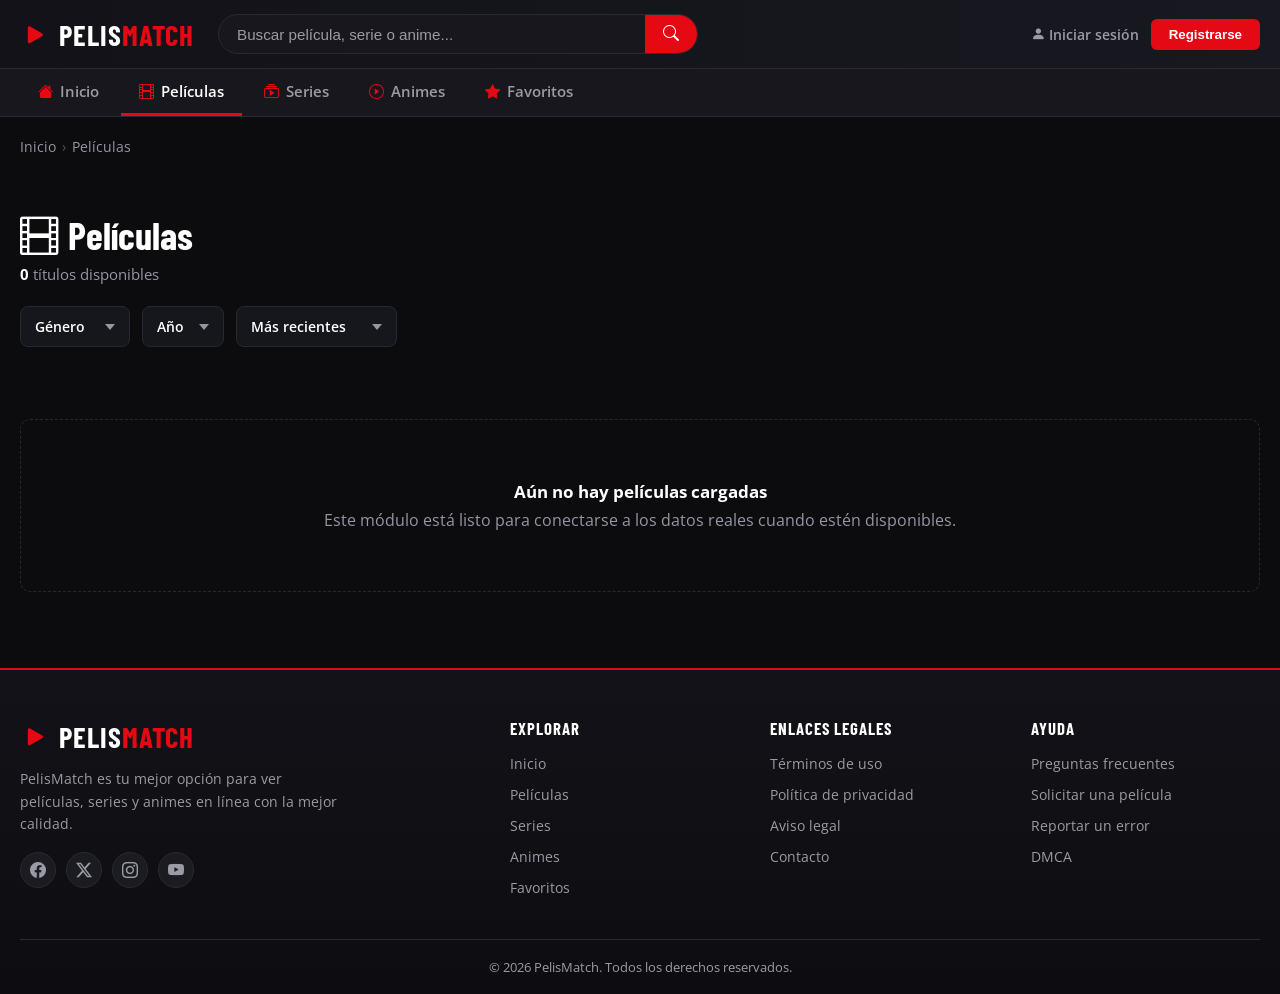
<file: Frontend/peliculas.html>
<!DOCTYPE html>
<html lang="es">

<head>
    <meta charset="UTF-8">
    <meta name="viewport" content="width=device-width, initial-scale=1.0">
    <title>Películas - PelisMatch</title>
    <link rel="stylesheet" href="assets/css/styles.css">
    <link rel="stylesheet" href="assets/css/peliculas.css">
    <link
        href="https://fonts.googleapis.com/css2?family=Barlow+Condensed:wght@600;700&family=Open+Sans:wght@400;600&display=swap"
        rel="stylesheet">
    <link href="https://cdn.jsdelivr.net/npm/bootstrap-icons@1.11.3/font/bootstrap-icons.min.css" rel="stylesheet">
</head>

<body>

   
    <header class="header">
        <div class="header-topbar">
            <div class="container header-topbar-inner">
                <a href="index.html" class="logo">
                    <i class="bi bi-play-fill logo-icon"></i>
                    <span>Pelis<span class="logo-accent">Match</span></span>
                </a>

                <div class="search-box">
                    <input type="text" id="buscarInput" placeholder="Buscar película, serie o anime...">
                    <button class="btn-buscar" id="buscarBtn" aria-label="Buscar">
                        <i class="bi bi-search"></i>
                    </button>
                </div>

                <div class="header-actions">
                    <a href="#" class="btn-login"><i class="bi bi-person-fill"></i> Iniciar sesión</a>
                    <button class="btn-registro" id="favoritosBtn">Registrarse</button>
                </div>
            </div>
        </div>
        <nav class="header-nav">
            <div class="container nav-inner">
                <a href="index.html" class="nav-link"><i class="bi bi-house-fill"></i> Inicio</a>
                <a href="peliculas.html" class="nav-link active"><i class="bi bi-film"></i> Películas</a>
                <a href="series.html" class="nav-link"><i class="bi bi-collection-play"></i> Series</a>
                <a href="animes.html" class="nav-link"><i class="bi bi-play-circle"></i> Animes</a>
                <a href="#" class="nav-link"><i class="bi bi-star-fill"></i> Favoritos</a>
            </div>
        </nav>
    </header>

    <!-- ====== BODY ====== -->
    <main class="main">
        <div class="container">

            <!-- Breadcrumb -->
            <p class="breadcrumb">
                <a href="index.html">Inicio</a><span class="breadcrumb-sep">›</span>Películas
            </p>

            <!-- Encabezado de la página -->
            <section class="section peliculas-header">
                <h1 class="page-title"><i class="bi bi-film"></i> Películas</h1>
                <p class="page-count"><strong id="total-count">0</strong> títulos disponibles</p>

                <div class="filters">
                    <select id="filtro-genero">
                        <option value="">Género</option>
                        <option value="accion">Acción</option>
                        <option value="comedia">Comedia</option>
                        <option value="drama">Drama</option>
                        <option value="terror">Terror</option>
                    </select>
                    <select id="filtro-anio">
                        <option value="">Año</option>
                        <option value="2026">2026</option>
                        <option value="2025">2025</option>
                        <option value="2024">2024</option>
                    </select>
                    <select id="filtro-orden">
                        <option value="recientes">Más recientes</option>
                        <option value="valorados">Mejor valorados</option>
                        <option value="alfabetico">A - Z</option>
                    </select>
                </div>
            </section>

            <!-- Grid de películas -->
            <section class="section">
                <div id="grid-peliculas" class="grid-peliculas">
                
                    <div class="empty-state">
                        <strong>Aún no hay películas cargadas</strong>
                        Este módulo está listo para conectarse a los datos reales cuando estén disponibles.
                    </div>
                </div>
            </section>

        </div>
    </main>

    <footer class="footer">
        <div class="container">
            <div class="footer-grid">
                <div class="footer-col">
                    <a href="index.html" class="logo footer-logo">
                        <i class="bi bi-play-fill logo-icon"></i>
                        <span>Pelis<span class="logo-accent">Match</span></span>
                    </a>
                    <p class="footer-text">PelisMatch es tu mejor opción para ver películas, series y animes en línea
                        con la mejor calidad.</p>
                    <div class="social">
                        <a href="#" class="social-link"><i class="bi bi-facebook"></i></a>
                        <a href="#" class="social-link"><i class="bi bi-twitter-x"></i></a>
                        <a href="#" class="social-link"><i class="bi bi-instagram"></i></a>
                        <a href="#" class="social-link"><i class="bi bi-youtube"></i></a>
                    </div>
                </div>
                <div class="footer-col">
                    <h4>Explorar</h4>
                    <ul>
                        <li><a href="index.html">Inicio</a></li>
                        <li><a href="peliculas.html">Películas</a></li>
                        <li><a href="#">Series</a></li>
                        <li><a href="#">Animes</a></li>
                        <li><a href="#">Favoritos</a></li>
                    </ul>
                </div>
                <div class="footer-col">
                    <h4>Enlaces legales</h4>
                    <ul>
                        <li><a href="#">Términos de uso</a></li>
                        <li><a href="#">Política de privacidad</a></li>
                        <li><a href="#">Aviso legal</a></li>
                        <li><a href="#">Contacto</a></li>
                    </ul>
                </div>
                <div class="footer-col">
                    <h4>Ayuda</h4>
                    <ul>
                        <li><a href="#">Preguntas frecuentes</a></li>
                        <li><a href="#">Solicitar una película</a></li>
                        <li><a href="#">Reportar un error</a></li>
                        <li><a href="#">DMCA</a></li>
                    </ul>
                </div>
            </div>
            <div class="footer-bottom">
                <p>&copy; 2026 PelisMatch. Todos los derechos reservados.</p>
            </div>
        </div>
    </footer>

    <script src="assets/js/app.js"></script>
</body>

</html>
</file>
<file: Frontend/assets/css/styles.css>
:root {
    --bg-dark: #0c0c0f;
    --bg-header: #121218;
    --bg-card: #1b1b22;
    --bg-nav: #17171d;
    --accent: #e50914;
    --accent-hover: #f6121d;
    --text-primary: #ffffff;
    --text-secondary: #9b9ba6;
    --border: #2a2a33;
}

* {
    margin: 0;
    padding: 0;
    box-sizing: border-box;
}

body {
    font-family: 'Open Sans', sans-serif;
    background-color: var(--bg-dark);
    color: var(--text-primary);
    min-height: 100vh;
    display: flex;
    flex-direction: column;
}

a {
    text-decoration: none;
    color: inherit;
}

ul {
    list-style: none;
}

.container {
    max-width: 1280px;
    margin: 0 auto;
    padding: 0 20px;
    width: 100%;
}

.hidden {
    display: none !important;
}

/* ====== LOADER DE CARGA ====== */
.loader-screen {
    position: fixed;
    inset: 0;
    z-index: 200;
    display: flex;
    align-items: center;
    justify-content: center;
    background: var(--bg-dark);
    opacity: 1;
    visibility: visible;
    transition: opacity 0.4s ease, visibility 0.4s ease;
}

.loader-screen.loader-oculto {
    opacity: 0;
    visibility: hidden;
    pointer-events: none;
}

.loader-spinner {
    width: 52px;
    height: 52px;
    border: 5px solid rgba(255, 255, 255, 0.15);
    border-top-color: var(--accent);
    border-radius: 50%;
    animation: girar 0.8s linear infinite;
}

/* ====== SPINNER DE BÚSQUEDA ====== */
.spinner {
    width: 42px;
    height: 42px;
    margin: 24px auto;
    border: 4px solid rgba(255, 255, 255, 0.15);
    border-top-color: var(--accent);
    border-radius: 50%;
    animation: girar 0.8s linear infinite;
}

@keyframes girar {
    to {
        transform: rotate(360deg);
    }
}

/* ====== ESTADO VACÍO ====== */
.sin-resultados {
    text-align: center;
    padding: 40px 20px;
    color: var(--text-secondary);
}

.sin-resultados i {
    font-size: 2.5rem;
    display: block;
    margin-bottom: 12px;
}

/* ====== HEADER ====== */
.header {
    position: sticky;
    top: 0;
    z-index: 100;
}

.header-topbar {
    background: linear-gradient(90deg, var(--bg-header), #181820);
    border-bottom: 1px solid var(--border);
    padding: 14px 0;
}

.header-topbar-inner {
    display: flex;
    align-items: center;
    gap: 24px;
}

.logo {
    display: flex;
    align-items: center;
    gap: 8px;
    font-family: 'Barlow Condensed', sans-serif;
    font-size: 1.8rem;
    font-weight: 700;
    text-transform: uppercase;
    letter-spacing: 1px;
}

.logo-icon {
    font-size: 1.9rem;
    color: var(--accent);
}

.logo-accent {
    color: var(--accent);
}

.search-box {
    flex: 1;
    max-width: 480px;
    display: flex;
    align-items: center;
    background: var(--bg-nav);
    border: 1px solid var(--border);
    border-radius: 30px;
    overflow: hidden;
    transition: border-color 0.2s;
}

.search-box:focus-within {
    border-color: var(--accent);
}

.search-box input {
    flex: 1;
    background: transparent;
    border: none;
    outline: none;
    padding: 10px 18px;
    color: var(--text-primary);
    font-size: 0.95rem;
}

.search-box input::placeholder {
    color: var(--text-secondary);
}

.btn-buscar {
    background: var(--accent);
    border: none;
    color: #fff;
    padding: 10px 18px;
    cursor: pointer;
    font-size: 1rem;
    transition: background 0.2s;
}

.btn-buscar:hover {
    background: var(--accent-hover);
}

.header-actions {
    margin-left: auto;
    display: flex;
    align-items: center;
    gap: 12px;
}

.btn-login {
    color: var(--text-secondary);
    font-weight: 600;
    font-size: 0.9rem;
    transition: color 0.2s;
}

.btn-login:hover {
    color: var(--text-primary);
}

.btn-registro {
    background: var(--accent);
    color: #fff;
    border: none;
    padding: 8px 18px;
    border-radius: 6px;
    font-weight: 600;
    cursor: pointer;
    transition: background 0.2s;
}

.btn-registro:hover {
    background: var(--accent-hover);
}

.header-nav {
    background: var(--bg-nav);
    border-bottom: 1px solid var(--border);
}

.nav-inner {
    display: flex;
    align-items: center;
    gap: 4px;
    overflow-x: auto;
}

.nav-link {
    display: flex;
    align-items: center;
    gap: 7px;
    padding: 12px 18px;
    font-weight: 600;
    font-size: 0.95rem;
    color: var(--text-secondary);
    border-bottom: 3px solid transparent;
    transition: color 0.2s;
    white-space: nowrap;
}

.nav-link i {
    color: var(--accent);
}

.nav-link:hover {
    color: var(--text-primary);
}

.nav-link.active {
    color: var(--text-primary);
    border-bottom-color: var(--accent);
}

/* ====== BODY ====== */
.main {
    flex: 1;
}

/* Hero */
.hero {
    position: relative;
    background: linear-gradient(135deg, #16161d 0%, #0c0c0f 100%);
    border-bottom: 1px solid var(--border);
    min-height: 380px;
    display: flex;
    align-items: center;
}

.hero-overlay {
    position: absolute;
    inset: 0;
    background: linear-gradient(90deg, rgba(12, 12, 15, 0.95) 0%, rgba(12, 12, 15, 0.6) 50%, rgba(12, 12, 15, 0.2) 100%);
}

.hero-content {
    position: relative;
    padding: 60px 20px;
    max-width: 720px;
    margin-left: 0;
}

.hero-badge {
    display: inline-flex;
    align-items: center;
    gap: 6px;
    background: var(--accent);
    color: #fff;
    font-size: 0.75rem;
    font-weight: 700;
    text-transform: uppercase;
    letter-spacing: 1px;
    padding: 5px 12px;
    border-radius: 4px;
    margin-bottom: 18px;
}

.hero-title {
    font-family: 'Barlow Condensed', sans-serif;
    font-size: 3.2rem;
    font-weight: 700;
    text-transform: uppercase;
    line-height: 1.1;
    margin-bottom: 10px;
}

.hero-genres {
    color: var(--text-secondary);
    font-size: 0.95rem;
    margin-bottom: 16px;
}

.hero-genres i {
    color: var(--accent);
}

.hero-desc {
    color: var(--text-secondary);
    font-size: 0.95rem;
    line-height: 1.6;
    margin-bottom: 24px;
    max-width: 560px;
}

.hero-buttons {
    display: flex;
    gap: 12px;
    flex-wrap: wrap;
}

.btn-ver,
.btn-detalle {
    display: inline-flex;
    align-items: center;
    gap: 8px;
    padding: 12px 26px;
    border-radius: 6px;
    font-weight: 700;
    font-size: 0.95rem;
    transition: transform 0.2s, background 0.2s;
}

.btn-ver {
    background: var(--accent);
    color: #fff;
}

.btn-ver:hover {
    background: var(--accent-hover);
    transform: translateY(-2px);
}

.btn-detalle {
    background: rgba(255, 255, 255, 0.1);
    color: var(--text-primary);
    border: 1px solid var(--border);
}

.btn-detalle:hover {
    background: rgba(255, 255, 255, 0.18);
}

/* Secciones */
.section {
    padding: 36px 0;
}

.section-head {
    display: flex;
    align-items: center;
    justify-content: space-between;
    margin-bottom: 18px;
}

.section-title {
    font-family: 'Barlow Condensed', sans-serif;
    font-size: 1.5rem;
    font-weight: 600;
    text-transform: uppercase;
    letter-spacing: 1px;
    display: flex;
    align-items: center;
    gap: 10px;
}

.section-title i {
    color: var(--accent);
}

.see-all {
    color: var(--text-secondary);
    font-size: 0.85rem;
    font-weight: 600;
    display: flex;
    align-items: center;
    gap: 4px;
    transition: color 0.2s;
}

.see-all:hover {
    color: var(--accent);
}

/* Grid de películas */
.grid-peliculas {
    display: grid;
    grid-template-columns: repeat(auto-fill, minmax(170px, 1fr));
    gap: 20px;
}

.tarjeta-pelicula {
    background: var(--bg-card);
    border-radius: 10px;
    overflow: hidden;
    cursor: pointer;
    transition: transform 0.25s, box-shadow 0.25s;
}

.tarjeta-pelicula:hover {
    transform: translateY(-6px);
    box-shadow: 0 12px 24px rgba(0, 0, 0, 0.5);
}

.poster-wrap {
    position: relative;
    aspect-ratio: 2 / 3;
    overflow: hidden;
}

.poster-wrap img {
    width: 100%;
    height: 100%;
    object-fit: cover;
    display: block;
    transition: transform 0.3s;
}

.tarjeta-pelicula:hover .poster-wrap img {
    transform: scale(1.08);
}

.rating {
    position: absolute;
    top: 10px;
    right: 10px;
    background: rgba(12, 12, 15, 0.85);
    color: #ffc107;
    font-size: 0.8rem;
    font-weight: 700;
    padding: 4px 8px;
    border-radius: 5px;
    display: flex;
    align-items: center;
    gap: 4px;
}

.tarjeta-pelicula h3 {
    font-size: 0.95rem;
    font-weight: 600;
    padding: 12px 14px 2px;
    white-space: nowrap;
    overflow: hidden;
    text-overflow: ellipsis;
}

.tarjeta-pelicula p {
    color: var(--text-secondary);
    font-size: 0.8rem;
    padding: 0 14px 14px;
}

.favorito-btn {
    display: block;
    width: calc(100% - 28px);
    margin: 2px 14px 14px;
    background: var(--accent);
    border: none;
    border-radius: 6px;
    color: #fff;
    font-weight: 600;
    font-size: 0.8rem;
    padding: 8px;
    cursor: pointer;
    transition: background 0.2s;
}

.favorito-btn:hover {
    background: var(--accent-hover);
}

/* Favoritos */
.favoritos-lista {
    display: flex;
    flex-direction: column;
    gap: 8px;
}

.favoritos-lista li {
    background: var(--bg-card);
    border-radius: 8px;
    padding: 12px 16px;
    color: var(--text-secondary);
    border: 1px solid var(--border);
}

/* ====== FOOTER ====== */
.footer {
    background: linear-gradient(180deg, var(--bg-header), #0d0d11);
    border-top: 2px solid var(--accent);
    margin-top: 40px;
}

.footer-grid {
    display: grid;
    grid-template-columns: 2fr 1fr 1fr 1fr;
    gap: 32px;
    padding: 48px 0 32px;
}

.footer-logo {
    margin-bottom: 14px;
}

.footer-text {
    color: var(--text-secondary);
    font-size: 0.88rem;
    line-height: 1.6;
    max-width: 320px;
    margin-bottom: 16px;
}

.social {
    display: flex;
    gap: 10px;
}

.social-link {
    display: flex;
    align-items: center;
    justify-content: center;
    width: 36px;
    height: 36px;
    background: var(--bg-card);
    border: 1px solid var(--border);
    border-radius: 50%;
    color: var(--text-secondary);
    font-size: 1rem;
    transition: all 0.2s;
}

.social-link:hover {
    background: var(--accent);
    border-color: var(--accent);
    color: #fff;
}

.footer-col h4 {
    font-family: 'Barlow Condensed', sans-serif;
    font-size: 1.05rem;
    text-transform: uppercase;
    letter-spacing: 1px;
    margin-bottom: 14px;
}

.footer-col ul li {
    margin-bottom: 9px;
}

.footer-col ul a {
    color: var(--text-secondary);
    font-size: 0.88rem;
    transition: color 0.2s;
}

.footer-col ul a:hover {
    color: var(--accent);
}

.footer-bottom {
    border-top: 1px solid var(--border);
    padding: 18px 0;
    text-align: center;
    color: var(--text-secondary);
    font-size: 0.82rem;
}

/* ====== MICRO-INTERACCIONES ====== */
.logo {
    transition: transform 0.2s;
}

.logo:hover {
    transform: scale(1.04);
}

.nav-link {
    transition: color 0.2s, background 0.2s;
}

.nav-link:hover {
    background: rgba(255, 255, 255, 0.04);
}

.btn-buscar,
.btn-registro,
.favorito-btn,
.btn-ver,
.btn-detalle {
    transition: transform 0.15s, background 0.2s, color 0.2s, box-shadow 0.2s, border-color 0.2s;
}

.btn-ver:hover {
    box-shadow: 0 8px 20px rgba(229, 9, 20, 0.4);
}

.btn-detalle:hover {
    box-shadow: 0 8px 20px rgba(255, 255, 255, 0.12);
}

.btn-ver:active,
.btn-detalle:active,
.btn-buscar:active,
.btn-registro:active,
.favorito-btn:active {
    transform: scale(0.95);
}

.btn-ver i,
.btn-detalle i {
    transition: transform 0.2s;
}

.btn-ver:hover i,
.btn-detalle:hover i {
    transform: translateX(3px);
}

.see-all i {
    transition: transform 0.2s;
}

.see-all:hover i {
    transform: translateX(4px);
}

.poster-wrap::after {
    content: '';
    position: absolute;
    inset: 0;
    background: linear-gradient(180deg, rgba(229, 9, 20, 0) 0%, rgba(12, 12, 15, 0.75) 100%);
    opacity: 0;
    transition: opacity 0.25s;
}

.tarjeta-pelicula:hover .poster-wrap::after {
    opacity: 1;
}

.rating {
    transition: transform 0.25s, background 0.25s, color 0.25s;
}

.tarjeta-pelicula:hover .rating {
    transform: scale(1.08);
    background: var(--accent);
    color: #fff;
}

/* ====== RESPONSIVE ====== */
@media (max-width: 768px) {
    .header-topbar-inner {
        flex-wrap: wrap;
        gap: 12px;
    }

    .search-box {
        order: 3;
        max-width: 100%;
        flex-basis: 100%;
    }

    .btn-login {
        display: none;
    }

    .hero-title {
        font-size: 2.2rem;
    }

    .footer-grid {
        grid-template-columns: 1fr 1fr;
    }
}

@media (max-width: 480px) {
    .grid-peliculas {
        grid-template-columns: repeat(auto-fill, minmax(140px, 1fr));
        gap: 12px;
    }

    .footer-grid {
        grid-template-columns: 1fr;
    }
}
</file>
<file: Frontend/assets/css/peliculas.css>
.breadcrumb {
    font-family: 'Open Sans', sans-serif;
    font-size: 0.85rem;
    color: #9497a3;
    margin: 20px 0;
}

.breadcrumb a {
    color: #9497a3;
    text-decoration: none;
}

.breadcrumb a:hover {
    color: #ffffff;
}

.breadcrumb-sep {
    margin: 0 6px;
    opacity: .5;
}

.peliculas-header {
    padding-bottom: 8px;
}

.page-title {
    font-family: 'Barlow Condensed', sans-serif;
    font-weight: 700;
    font-size: 2.4rem;
    margin: 0 0 6px;
    display: flex;
    align-items: center;
    gap: 10px;
}

.page-count {
    font-family: 'Open Sans', sans-serif;
    color: #9497a3;
    margin: 0 0 22px;
    font-size: 0.95rem;
}

.page-count strong {
    color: #ffffff;
}

.filters {
    display: flex;
    gap: 12px;
    margin-bottom: 28px;
    flex-wrap: wrap;
}

.filters select {
    appearance: none;
    background: #15171d;
    border: 1px solid #262933;
    color: #ffffff;
    padding: 10px 34px 10px 14px;
    border-radius: 8px;
    font-family: 'Open Sans', sans-serif;
    font-size: 0.88rem;
    font-weight: 600;
    cursor: pointer;
    background-image: url("data:image/svg+xml,%3Csvg xmlns='http://www.w3.org/2000/svg' width='10' height='6'%3E%3Cpath d='M0 0l5 6 5-6z' fill='%239497a3'/%3E%3C/svg%3E");
    background-repeat: no-repeat;
    background-position: right 14px center;
}

.filters select:hover {
    border-color: #3a3d49;
}

/* ---- Tarjeta de película ---- */
.pelicula-card {
    background: #1a1c23;
    border-radius: 10px;
    overflow: hidden;
    border: 1px solid #262933;
}

.pelicula-card .poster {
    position: relative;
    aspect-ratio: 2 / 3;
    background: linear-gradient(160deg, #22242c, #191a20);
    display: flex;
    align-items: center;
    justify-content: center;
}

.pelicula-card .poster img {
    width: 100%;
    height: 100%;
    object-fit: cover;
}

.pelicula-card .poster .placeholder-icon {
    color: #3d404c;
    font-size: 2rem;
}

.pelicula-card .rating {
    position: absolute;
    top: 8px;
    right: 8px;
    background: rgba(13, 14, 18, 0.85);
    color: #ffc94d;
    font-size: 0.75rem;
    font-weight: 700;
    padding: 3px 7px;
    border-radius: 6px;
}

.pelicula-card .card-body {
    padding: 10px 12px 14px;
}

.pelicula-card .card-title {
    font-family: 'Open Sans', sans-serif;
    font-size: 0.9rem;
    font-weight: 700;
    margin: 0 0 4px;
    line-height: 1.3;
    white-space: nowrap;
    overflow: hidden;
    text-overflow: ellipsis;
}

.pelicula-card .card-year {
    font-family: 'Open Sans', sans-serif;
    font-size: 0.78rem;
    color: #9497a3;
    margin: 0;
}

/* ---- Estado vacío ---- */
.empty-state {
    grid-column: 1 / -1;
    text-align: center;
    padding: 60px 20px;
    color: #9497a3;
    font-family: 'Open Sans', sans-serif;
    border: 1px dashed #262933;
    border-radius: 10px;
}

.empty-state strong {
    color: #ffffff;
    display: block;
    margin-bottom: 6px;
    font-size: 1.05rem;
}
</file>
